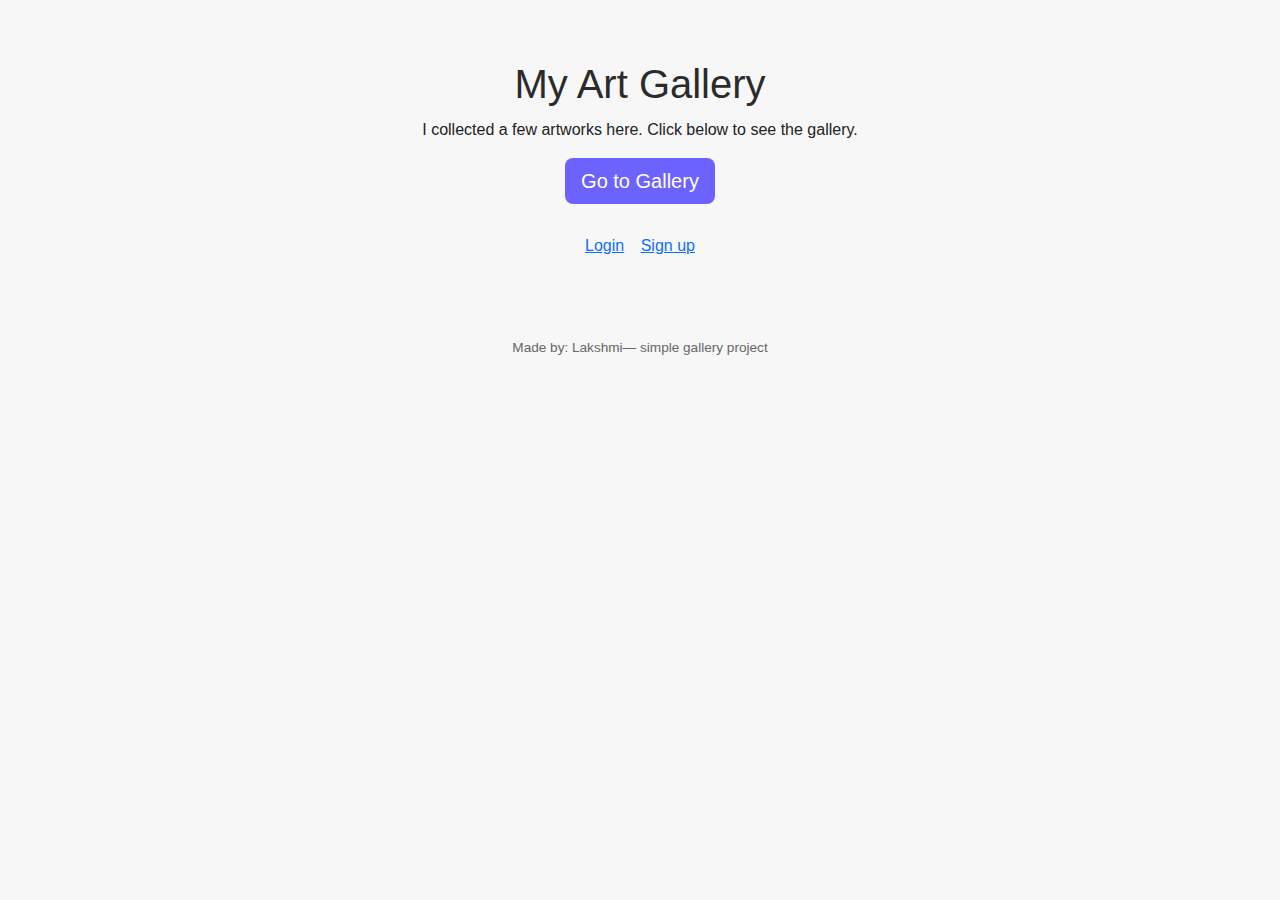
<file: index.html>
<!DOCTYPE html>
<html>
<head>
  <title>My Art Gallery</title>
  <!-- Bootstrap (we use just CSS from CDN) -->
  <link href="https://cdn.jsdelivr.net/npm/bootstrap@5.3.0/dist/css/bootstrap.min.css" rel="stylesheet">
  <link rel="stylesheet" href="style.css">
</head>
<body>

  <!-- simple home, no nav to keep it easy -->
  <div class="container text-center" style="padding-top:60px; padding-bottom:60px;">
    <h1>My Art Gallery</h1>
    <p>I collected a few artworks here. Click below to see the gallery.</p>

    <!-- button to gallery -->
    <a href="art-display.html" class="btn btn-purple btn-lg">Go to Gallery</a>

    <div style="margin-top:30px;">
      <!-- quick links for teacher demo -->
      <a href="login.html" style="margin-right:12px">Login</a>
      <a href="signup.html">Sign up</a>
    </div>
  </div>
  <div class="footer-note">Made by: Lakshmi— simple gallery project</div>
  <script src="https://cdn.jsdelivr.net/npm/bootstrap@5.3.0/dist/js/bootstrap.bundle.min.js"></script>
</body>
</html>
</file>
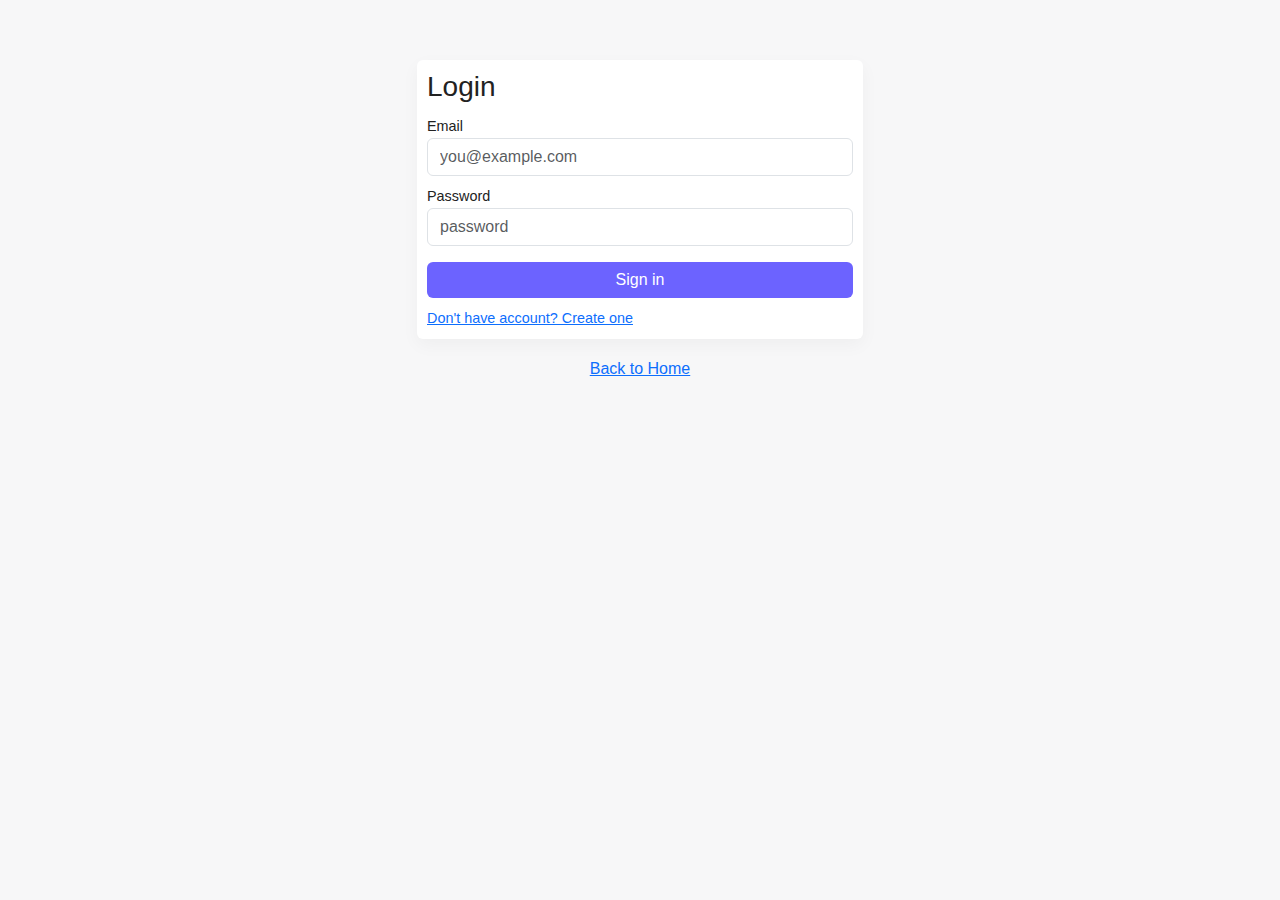
<file: login.html>
<!DOCTYPE html>
<html>
<head>
  <title>Login — My Art Gallery</title>
  <link href="https://cdn.jsdelivr.net/npm/bootstrap@5.3.0/dist/css/bootstrap.min.css" rel="stylesheet">
  <link rel="stylesheet" href="style.css">
</head>
<body>

  <div class="container" style="padding-top:60px; padding-bottom:60px;">
    <div class="row justify-content-center">
      <div class="col-md-5">
        <div class="art-card">
          <h3>Login</h3>
          <!-- simple form — no validation (assignment said not required) -->
          <form style="margin-top:10px;">
            <label style="font-size:0.9rem;">Email</label>
            <input type="email" class="form-control mb-2" placeholder="you@example.com">

            <label style="font-size:0.9rem;">Password</label>
            <input type="password" class="form-control mb-3" placeholder="password">

            <button class="btn btn-purple w-100">Sign in</button>
          </form>

          <div style="margin-top:10px; font-size:0.9rem;">
            <a href="signup.html">Don't have account? Create one</a>
          </div>

        </div>
      </div>
    </div>

    <div style="margin-top:18px; text-align:center;">
      <a href="index.html">Back to Home</a>
    </div>
  </div>

  <script src="https://cdn.jsdelivr.net/npm/bootstrap@5.3.0/dist/js/bootstrap.bundle.min.js"></script>
</body>
</html>
</file>
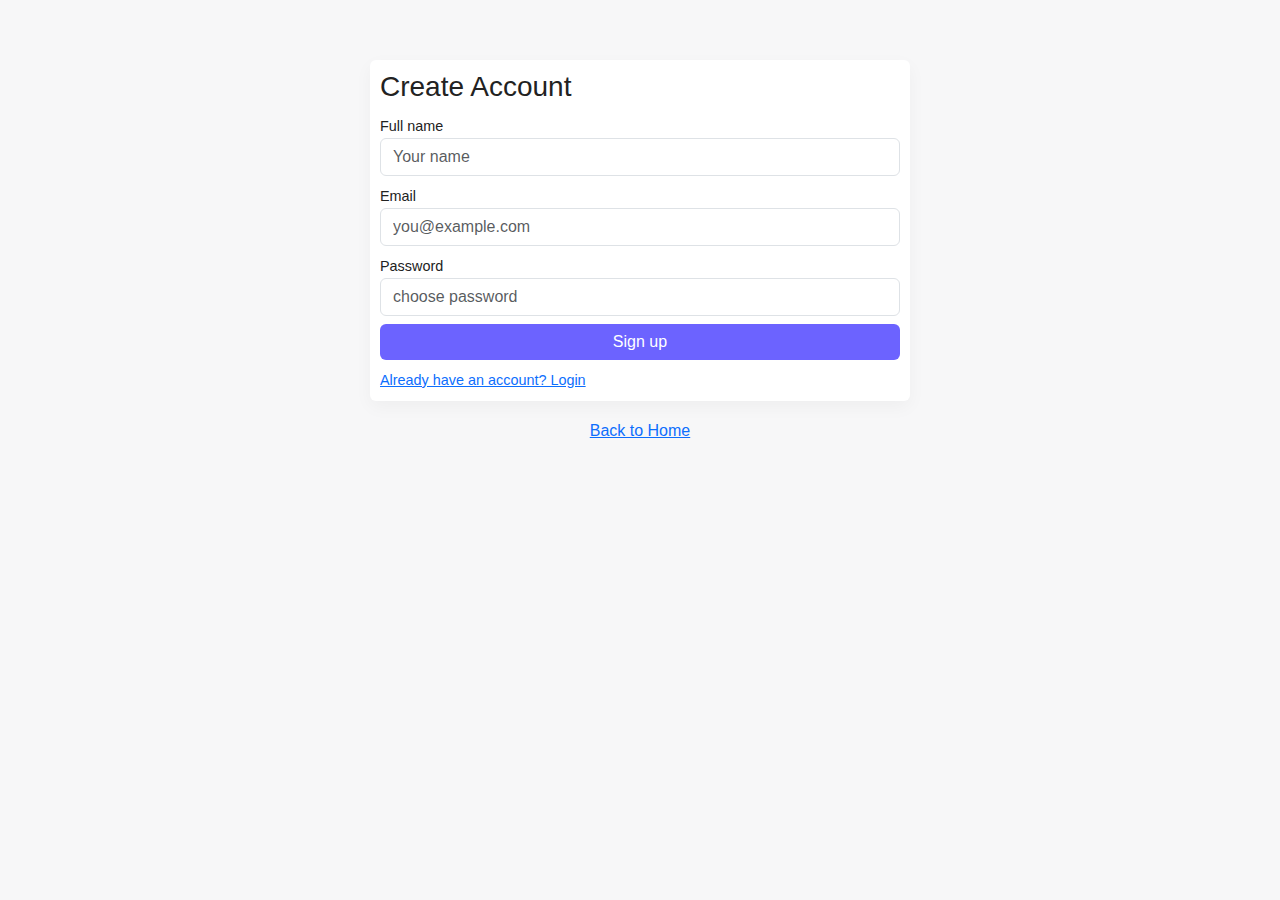
<file: signup.html>
<!DOCTYPE html>
<html>
<head>
  <title>Sign Up — My Art Gallery</title>
  <link href="https://cdn.jsdelivr.net/npm/bootstrap@5.3.0/dist/css/bootstrap.min.css" rel="stylesheet">
  <link rel="stylesheet" href="style.css">
</head>
<body>

  <div class="container" style="padding-top:60px; padding-bottom:60px;">
    <div class="row justify-content-center">
      <div class="col-md-6">
        <div class="art-card">
          <h3>Create Account</h3>
          <form style="margin-top:10px;">
            <label style="font-size:0.9rem;">Full name</label>
            <input type="text" class="form-control mb-2" placeholder="Your name">

            <label style="font-size:0.9rem;">Email</label>
            <input type="email" class="form-control mb-2" placeholder="you@example.com">

            <label style="font-size:0.9rem;">Password</label>
            <input type="password" class="form-control mb-2" placeholder="choose password">

            <button class="btn btn-purple w-100">Sign up</button>
          </form>

          <div style="margin-top:10px; font-size:0.9rem;">
            <a href="login.html">Already have an account? Login</a>
          </div>

        </div>
      </div>
    </div>

    <div style="margin-top:18px; text-align:center;">
      <a href="index.html">Back to Home</a>
    </div>
  </div>

  <script src="https://cdn.jsdelivr.net/npm/bootstrap@5.3.0/dist/js/bootstrap.bundle.min.js"></script>
</body>
</html>
</file>
<file: style.css>
body {
  font-family: Arial, Helvetica, sans-serif;
  background: #f7f7f8;
  color: #222;
  margin: 0;
  padding: 0;
}


.container {
  padding-left: 18px;
  padding-right: 18px;
}


h1, h2 {
  color: #2b2b2b;
  margin-bottom: 0.6rem;
}


.art-card {
  background: white;
  padding: 10px;
  border-radius: 6px;
  box-shadow: 0 6px 18px rgba(0,0,0,0.04);
}


.art-card img {
  width: 100%;
  height: auto;
  display: block;
  border-radius: 4px;
  border: 2px solid #e9e9ea;
  transition: transform 0.25s ease, border-color 0.25s ease;
}


.art-card img:hover {
  transform: scale(1.03);
  border-color: #bdb8ff;
}


.btn-purple {
  background: #6c63ff;
  color: #fff;
  border: none;
}
.btn-purple:hover {
  background: #574bda;
  color: #fff;
}


.back-btn {
  margin-top: 18px;
}


.footer-note {
  font-size: 0.85rem;
  text-align: center;
  padding: 20px 0;
  color: #666;
}


@media (max-width: 600px) {
  .art-card img { height: auto; }
}
</file>
